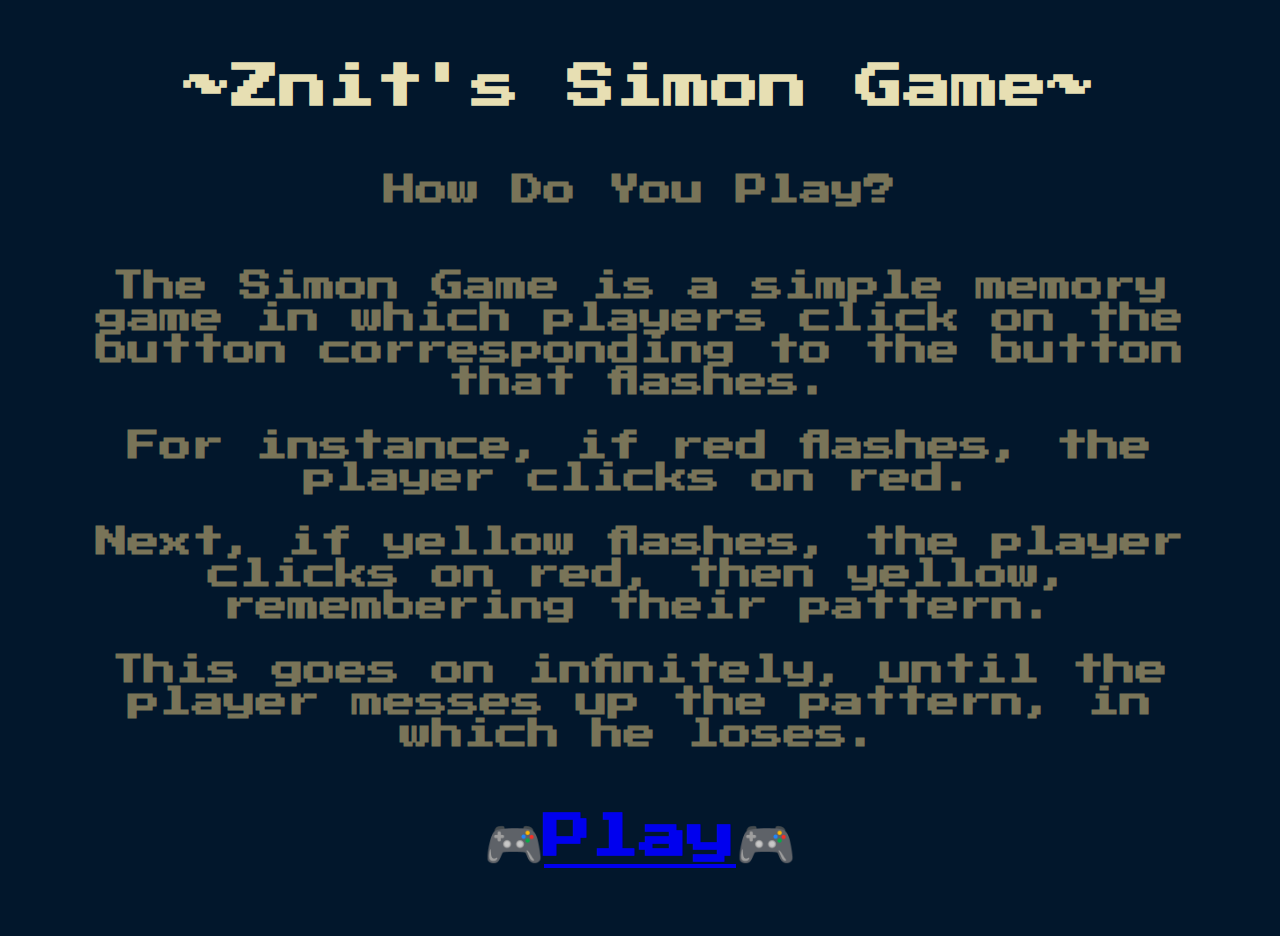
<file: index.html>
<!DOCTYPE html>
<html lang="en" dir="ltr">

<head>
  <meta charset="utf-8">
  <title>Znit's Simon Game</title>
  <meta name="description" content="Znit's Simon Game, a fun and challenging memory game.">
  <link rel="stylesheet" href="styles.css">
  <link href="https://fonts.googleapis.com/css?family=Press+Start+2P" rel="stylesheet">
</head>

<body>
  <h1 id="level-title">~Znit's Simon Game~</h1>
  <h2>How Do You Play?</h2>
  <h2>
    The Simon Game is a simple memory game in which players click 
    on the button corresponding to the button that flashes.
    <br>
    <br>
    For instance, if red flashes, the player clicks on red.
    <br>
    <br>
    Next, if yellow flashes, the player clicks on red, then yellow,
    remembering their pattern.
    <br>
    <br>
    This goes on infinitely, until the player messes up the pattern,
    in which he loses.
  </h2>
  <h1 id="level-title">🎮<a href="simon.html">Play</a>🎮</h1>
</body>
</html>
</file>
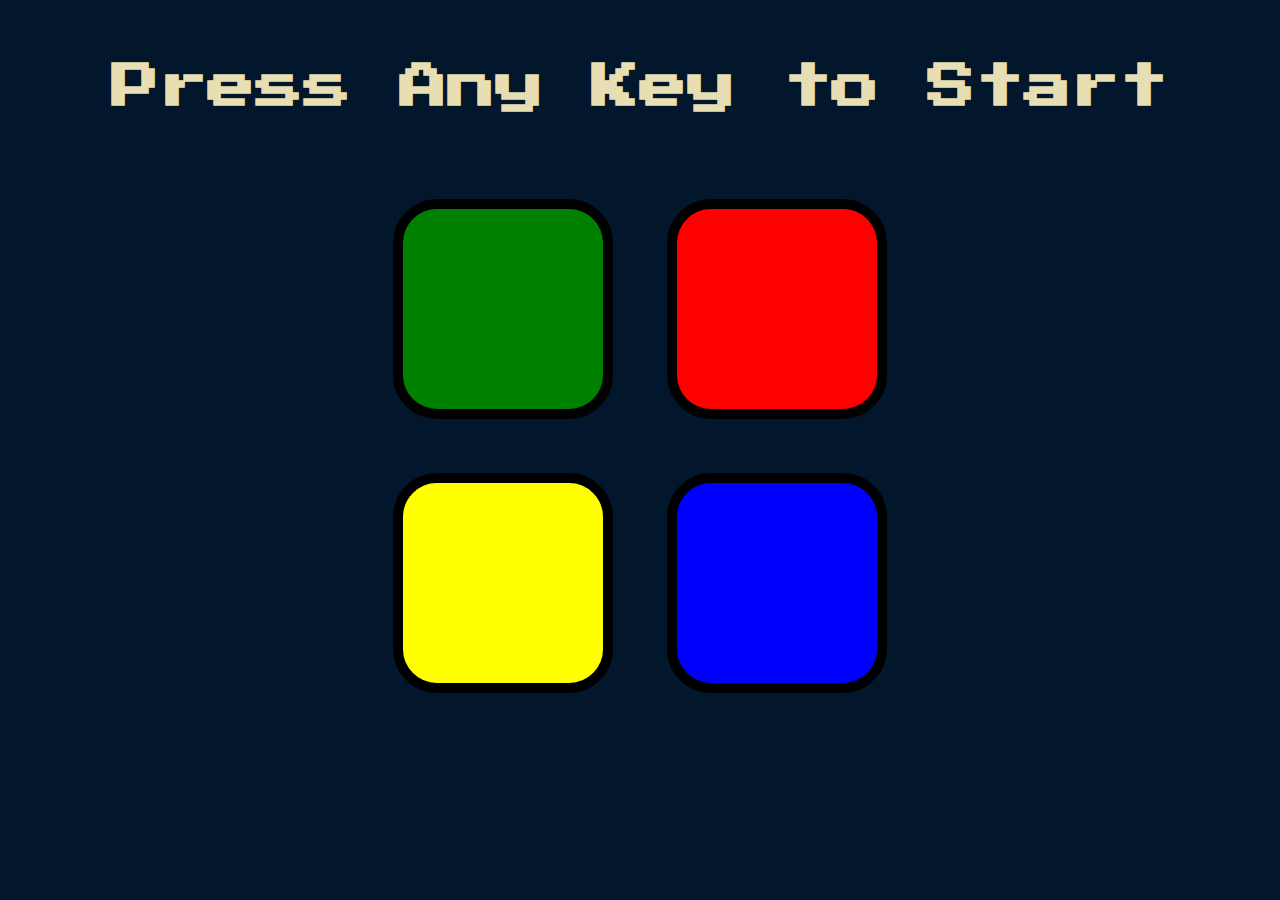
<file: simon.html>
<!DOCTYPE html>
<html lang="en" dir="ltr">

<head>
  <meta charset="utf-8">
  <title>Simon Game</title>
  <meta name="description" content="Znit's Simon Game, a fun and challenging memory game.">
  <link rel="stylesheet" href="styles.css">
  <link href="https://fonts.googleapis.com/css?family=Press+Start+2P" rel="stylesheet">
</head>

<body>
  <h1 id="level-title">Press Any Key to Start</h1>
  <div class="container">
    <div lass="row">

      <div type="button" id="green" class="btn green">

      </div>

      <div type="button" id="red" class="btn red">

      </div>
    </div>

    <div class="row">

      <div type="button" id="yellow" class="btn yellow">

      </div>
      <div type="button" id="blue" class="btn blue">

      </div>

    </div>

  </div>

  <script src="https://ajax.googleapis.com/ajax/libs/jquery/3.5.1/jquery.min.js"></script>            
  <script src="game.js" charset="utf-8"></script>
</body>

</html>
</file>
<file: styles.css>
body {
  text-align: center;
  background-color: rgb(2, 23, 44);
}
h2{
  font-family: 'Press Start 2P', cursive;
  font-size: 2rem;
  margin:  5%;
  color: rgb(121, 116, 88);
}

#level-title {
  font-family: 'Press Start 2P', cursive;
  font-size: 3rem;
  margin:  5%;
  color: rgb(231, 223, 179);
}

.container {
  display: block;
  width: 50%;
  margin: auto;

}

.btn {
  margin: 25px;
  display: inline-block;
  height: 200px;
  width: 200px;
  border: 10px solid black;
  border-radius: 20%;
}

.game-over {
  background-color: red;
  opacity: 0.8;
}

.red {
  background-color: red;
}

.green {
  background-color: green;
}

.blue {
  background-color: blue;
}

.yellow {
  background-color: yellow;
}

.pressed {
  box-shadow: 0 0 20px white;
  background-color: grey;
}
a:visited{
  color:rgba(20, 5, 230, 0.281);
}
a:hover {
  color:#fff;
}
</file>
